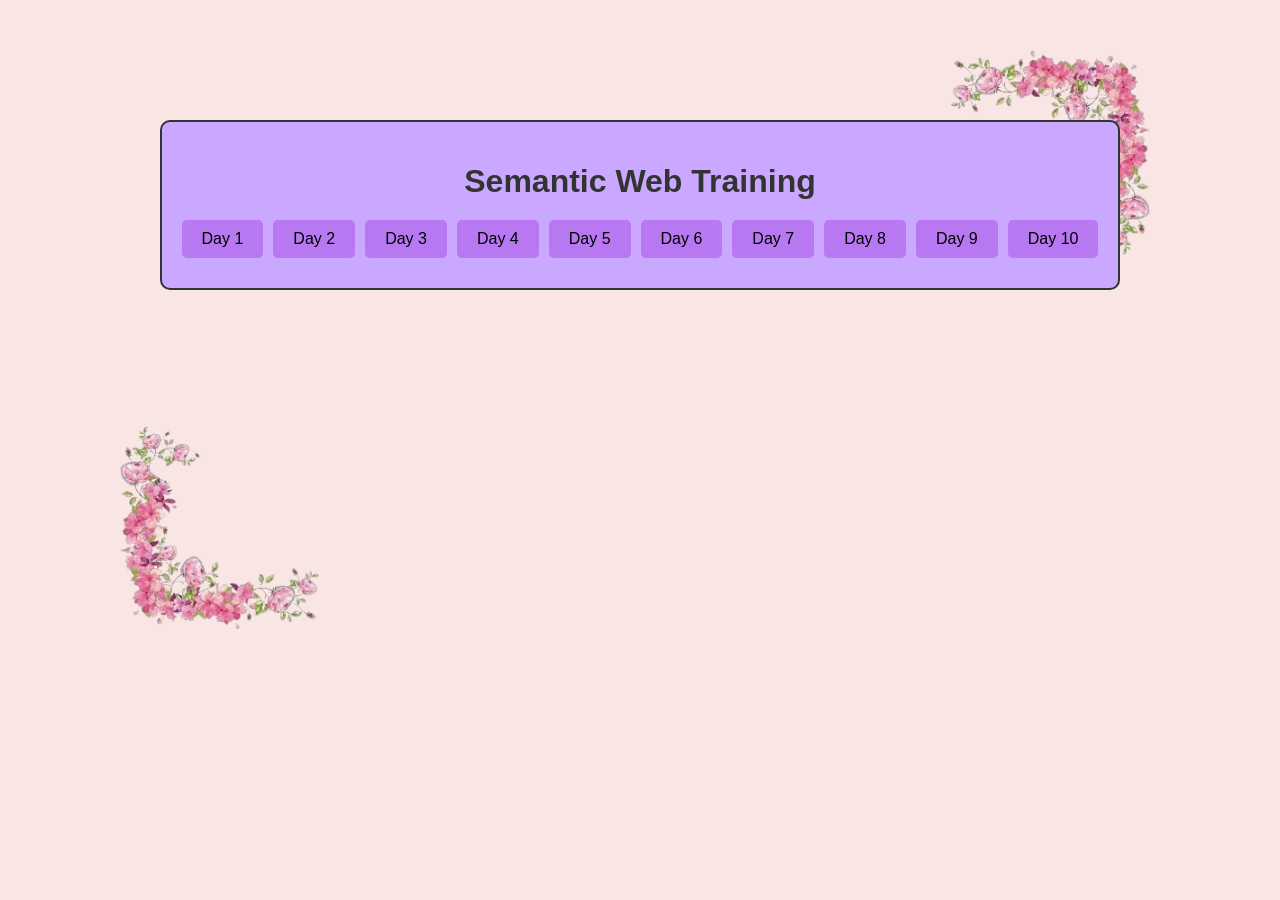
<file: index.html>
<!DOCTYPE html>
<html lang="en">
<head>
    <meta charset="UTF-8">
    <meta name="viewport" content="width=device-width, initial-scale=1.0">
    <title>Daily Diary</title>
    <link rel="stylesheet" href="Index.css">
</head>
<body>
    <img src="corner.png" alt="Top Right Image" class="top-right-image">
    
        <img src="corner1.png" alt="Bottom Left Image" class="bottom-left-image">
        <div class="container">
        <div class="content-box">
            <header>
                <h1>Semantic Web Training</h1>
                
            </header>
            <main>
                <div class="button-container">
                    <a href="DiaryD1.html"><button>Day 1</button></a>
                    <a href="DiaryD2.html"><button>Day 2</button></a>
                    <a href="DiaryD3.html"><button>Day 3</button></a>
                    <a href="day4.html"><button>Day 4</button></a>
                    <a href="day5.html"><button>Day 5</button></a>
                    <a href="day6.html"><button>Day 6</button></a>
                    <a href="day7.html"><button>Day 7</button></a>
                    <a href="day8.html"><button>Day 8</button></a>
                    <a href="day9.html"><button>Day 9</button></a>
                    <a href="day10.html"><button>Day 10</button></a>
                </div>
            </main>
        </div>
    </div>
</body>
</html>
</file>
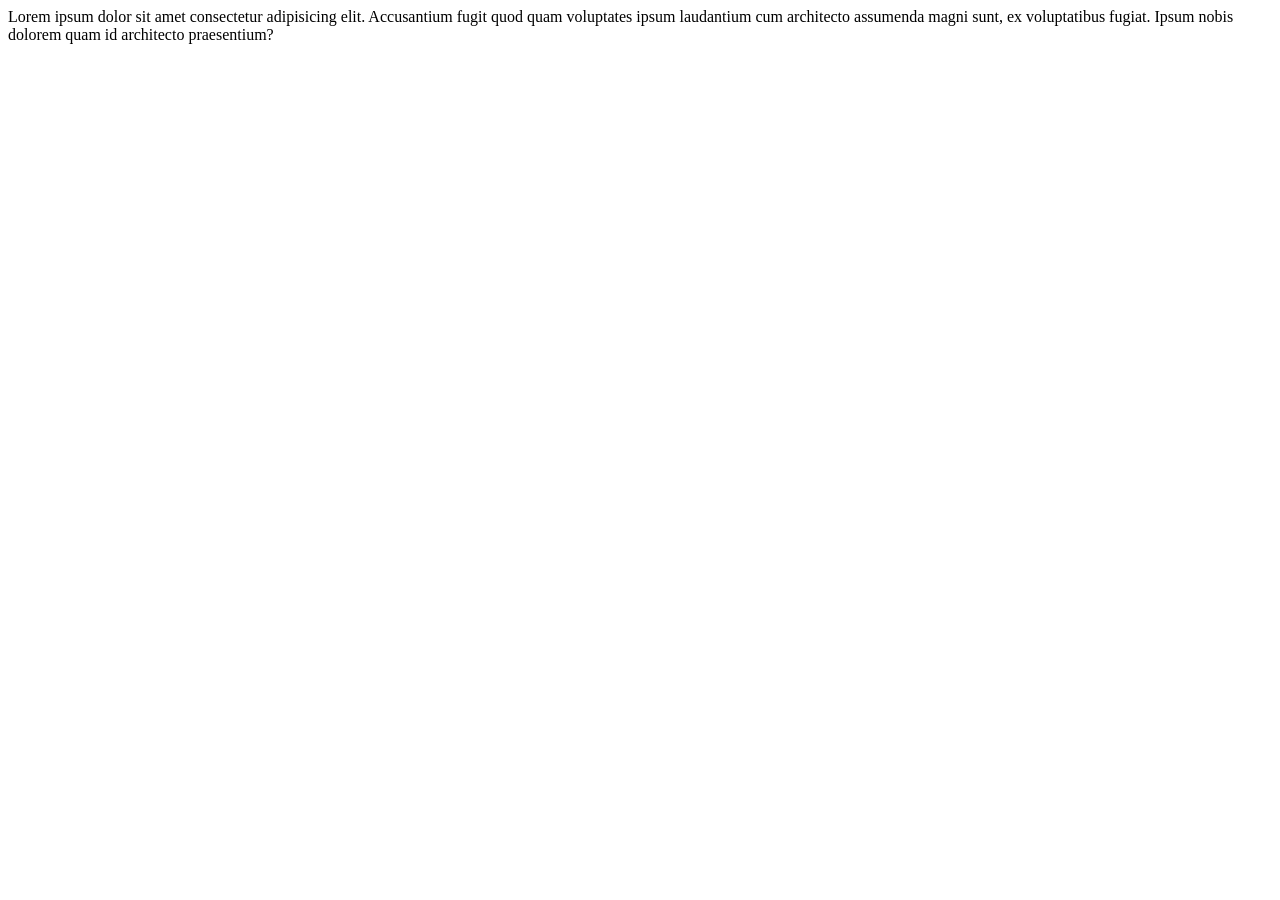
<file: Day1diary.html>
<html>
    <head>
        <title>Day1</title>
    </head>
    <body>
        <p>Lorem ipsum dolor sit amet consectetur adipisicing elit. Accusantium fugit quod quam voluptates ipsum laudantium cum architecto assumenda magni sunt, ex voluptatibus fugiat. Ipsum nobis dolorem quam id architecto praesentium?</p>
    </body>
</html>
</file>
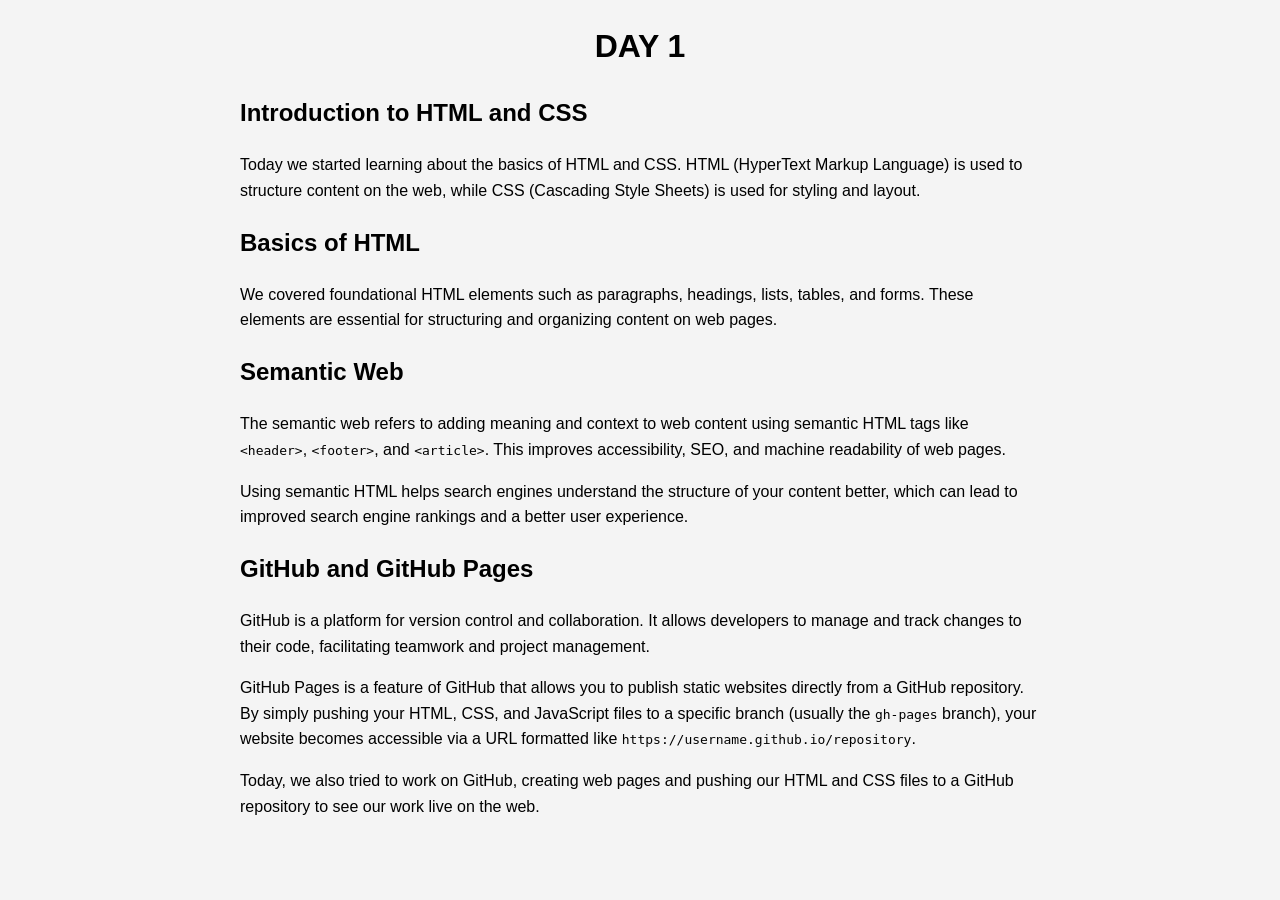
<file: DiaryD1.html>
<!DOCTYPE html>
<html lang="en">
<head>
    <meta charset="UTF-8">
    <meta name="viewport" content="width=device-width, initial-scale=1.0">
    <title>Day 1 Diary Entry</title>
    <style>
        body {
            font-family: Arial, sans-serif;
            line-height: 1.6;
            max-width: 800px;
            margin: 20px auto;
            padding: 0 20px;
            background-color: #f4f4f4;
        }
        h1 {
            text-align: center;
        }
        .entry {
            margin-bottom: 20px;
        }
    </style>
</head>
<body>
    <h1>DAY 1</h1>
    <div class="entry">
        <h2>Introduction to HTML and CSS</h2>
        <p>Today we started learning about the basics of HTML and CSS. HTML (HyperText Markup Language) is used to structure content on the web, while CSS (Cascading Style Sheets) is used for styling and layout.</p>
    </div>
    <div class="entry">
        <h2>Basics of HTML</h2>
        <p>We covered foundational HTML elements such as paragraphs, headings, lists, tables, and forms. These elements are essential for structuring and organizing content on web pages.</p>
    </div>
    <div class="entry">
        <h2>Semantic Web</h2>
        <p>The semantic web refers to adding meaning and context to web content using semantic HTML tags like <code>&lt;header&gt;</code>, <code>&lt;footer&gt;</code>, and <code>&lt;article&gt;</code>. This improves accessibility, SEO, and machine readability of web pages.</p>
        <p>Using semantic HTML helps search engines understand the structure of your content better, which can lead to improved search engine rankings and a better user experience.</p>
    </div>
    <div class="entry">
        <h2>GitHub and GitHub Pages</h2>
        <p>GitHub is a platform for version control and collaboration. It allows developers to manage and track changes to their code, facilitating teamwork and project management.</p>
        <p>GitHub Pages is a feature of GitHub that allows you to publish static websites directly from a GitHub repository. By simply pushing your HTML, CSS, and JavaScript files to a specific branch (usually the <code>gh-pages</code> branch), your website becomes accessible via a URL formatted like <code>https://username.github.io/repository</code>.</p>
        <p>Today, we also tried to work on GitHub, creating web pages and pushing our HTML and CSS files to a GitHub repository to see our work live on the web.</p>
    </div>
</body>
</html>
</file>
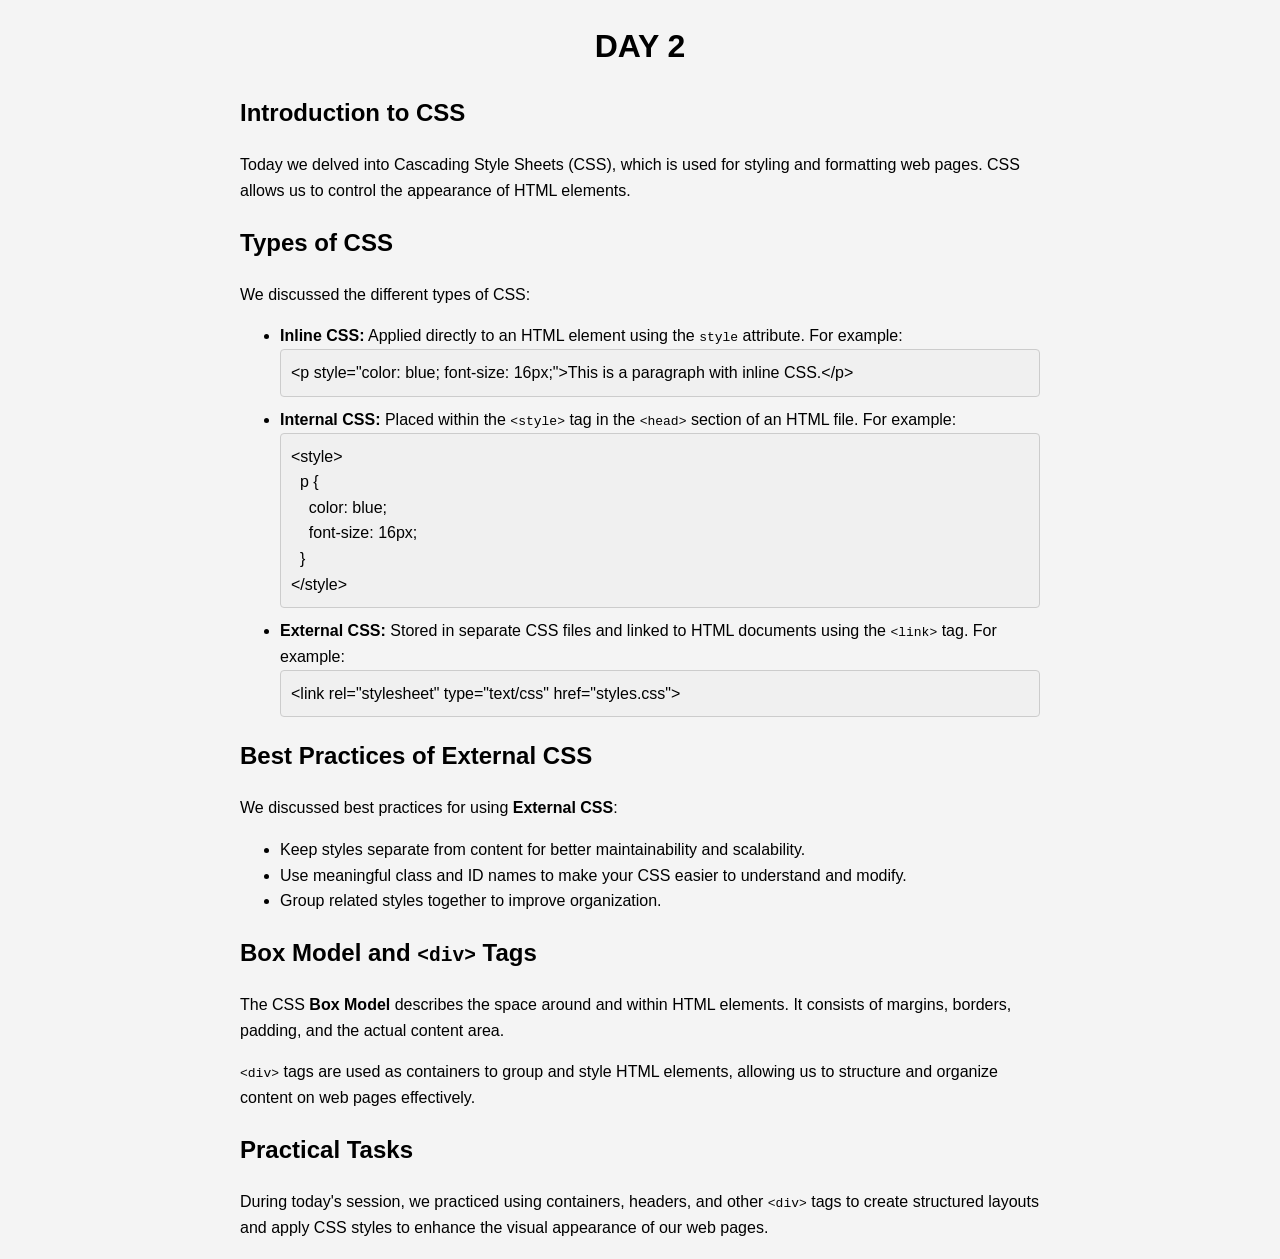
<file: DiaryD2.html>
<!DOCTYPE html>
<html lang="en">
<head>
    <meta charset="UTF-8">
    <meta name="viewport" content="width=device-width, initial-scale=1.0">
    <title>Day 2 Diary Entry</title>
    <style>
        body {
            font-family: Arial, sans-serif;
            line-height: 1.6;
            max-width: 800px;
            margin: 20px auto;
            padding: 0 20px;
            background-color: #f4f4f4;
        }
        h1 {
            text-align: center;
        }
        .entry {
            margin-bottom: 20px;
        }
        .code-example {
            background-color: #f0f0f0;
            padding: 10px;
            margin-bottom: 10px;
            border: 1px solid #ccc;
            border-radius: 4px;
        }
    </style>
</head>
<body>
    <h1>DAY 2</h1>
    <div class="entry">
        <h2>Introduction to CSS</h2>
        <p>Today we delved into Cascading Style Sheets (CSS), which is used for styling and formatting web pages. CSS allows us to control the appearance of HTML elements.</p>
    </div>
    <div class="entry">
        <h2>Types of CSS</h2>
        <p>We discussed the different types of CSS:</p>
        <ul>
            <li><strong>Inline CSS:</strong> Applied directly to an HTML element using the <code>style</code> attribute. For example:</li>
            <div class="code-example">&lt;p style="color: blue; font-size: 16px;"&gt;This is a paragraph with inline CSS.&lt;/p&gt;</div>
            <li><strong>Internal CSS:</strong> Placed within the <code>&lt;style&gt;</code> tag in the <code>&lt;head&gt;</code> section of an HTML file. For example:</li>
            <div class="code-example">
                &lt;style&gt;
                <br>&nbsp;&nbsp;p {
                <br>&nbsp;&nbsp;&nbsp;&nbsp;color: blue;
                <br>&nbsp;&nbsp;&nbsp;&nbsp;font-size: 16px;
                <br>&nbsp;&nbsp;}
                <br>&lt;/style&gt;
            </div>
            <li><strong>External CSS:</strong> Stored in separate CSS files and linked to HTML documents using the <code>&lt;link&gt;</code> tag. For example:</li>
            <div class="code-example">&lt;link rel="stylesheet" type="text/css" href="styles.css"&gt;</div>
        </ul>
    </div>
    <div class="entry">
        <h2>Best Practices of External CSS</h2>
        <p>We discussed best practices for using <strong>External CSS</strong>:</p>
        <ul>
            <li>Keep styles separate from content for better maintainability and scalability.</li>
            <li>Use meaningful class and ID names to make your CSS easier to understand and modify.</li>
            <li>Group related styles together to improve organization.</li>
        </ul>
    </div>
    <div class="entry">
        <h2>Box Model and <code>&lt;div&gt;</code> Tags</h2>
        <p>The CSS <strong>Box Model</strong> describes the space around and within HTML elements. It consists of margins, borders, padding, and the actual content area.</p>
        <p><code>&lt;div&gt;</code> tags are used as containers to group and style HTML elements, allowing us to structure and organize content on web pages effectively.</p>
    </div>
    <div class="entry">
        <h2>Practical Tasks</h2>
        <p>During today's session, we practiced using containers, headers, and other <code>&lt;div&gt;</code> tags to create structured layouts and apply CSS styles to enhance the visual appearance of our web pages.</p>
    </div>
</body>
</html>
</file>
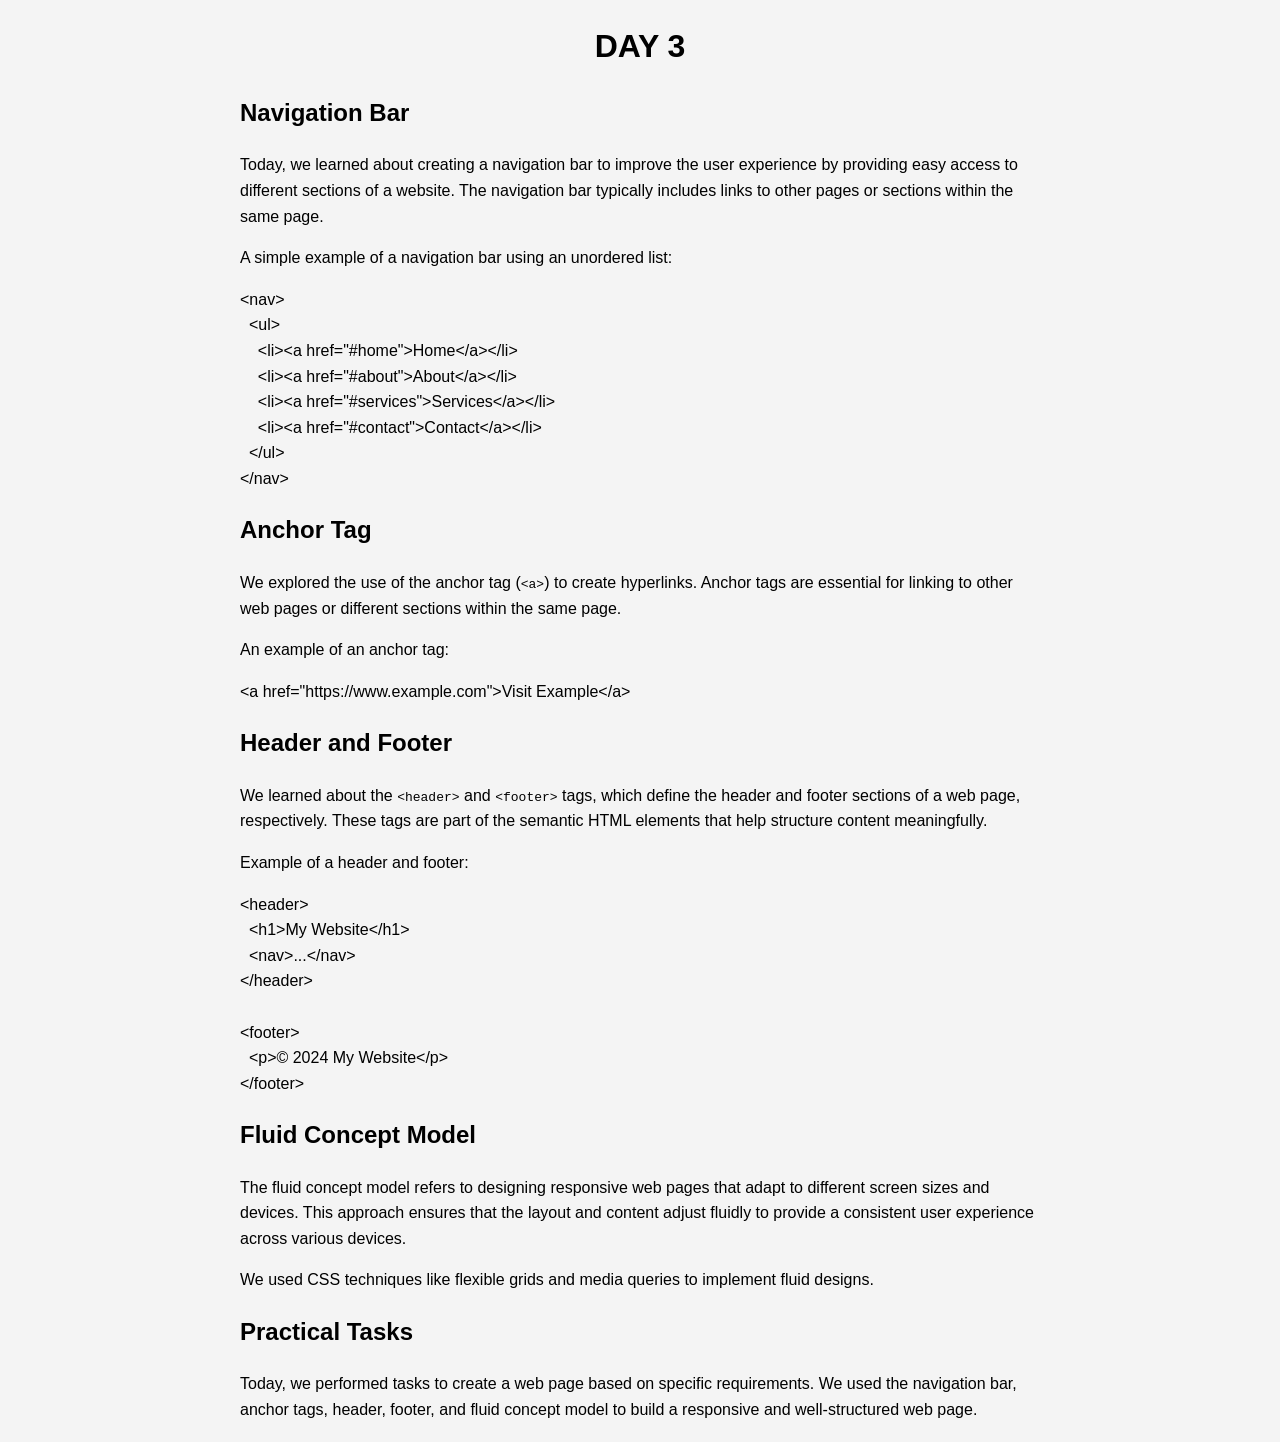
<file: DiaryD3.html>
<!DOCTYPE html>
<html lang="en">
<head>
    <meta charset="UTF-8">
    <meta name="viewport" content="width=device-width, initial-scale=1.0">
    <title>Day 3 Diary Entry</title>
    <style>
        body {
            font-family: Arial, sans-serif;
            line-height: 1.6;
            max-width: 800px;
            margin: 20px auto;
            padding: 0 20px;
            background-color: #f4f4f4;
        }
        h1 {
            text-align: center;
        }
        .entry {
            margin-bottom: 20px;
        }
    </style>
</head>
<body>
    <h1>DAY 3</h1>
    <div class="entry">
        <h2>Navigation Bar</h2>
        <p>Today, we learned about creating a navigation bar to improve the user experience by providing easy access to different sections of a website. The navigation bar typically includes links to other pages or sections within the same page.</p>
        <p>A simple example of a navigation bar using an unordered list:</p>
        <div class="code-example">
            &lt;nav&gt;<br>
            &nbsp;&nbsp;&lt;ul&gt;<br>
            &nbsp;&nbsp;&nbsp;&nbsp;&lt;li&gt;&lt;a href="#home"&gt;Home&lt;/a&gt;&lt;/li&gt;<br>
            &nbsp;&nbsp;&nbsp;&nbsp;&lt;li&gt;&lt;a href="#about"&gt;About&lt;/a&gt;&lt;/li&gt;<br>
            &nbsp;&nbsp;&nbsp;&nbsp;&lt;li&gt;&lt;a href="#services"&gt;Services&lt;/a&gt;&lt;/li&gt;<br>
            &nbsp;&nbsp;&nbsp;&nbsp;&lt;li&gt;&lt;a href="#contact"&gt;Contact&lt;/a&gt;&lt;/li&gt;<br>
            &nbsp;&nbsp;&lt;/ul&gt;<br>
            &lt;/nav&gt;
        </div>
    </div>
    <div class="entry">
        <h2>Anchor Tag</h2>
        <p>We explored the use of the anchor tag (<code>&lt;a&gt;</code>) to create hyperlinks. Anchor tags are essential for linking to other web pages or different sections within the same page.</p>
        <p>An example of an anchor tag:</p>
        <div class="code-example">&lt;a href="https://www.example.com"&gt;Visit Example&lt;/a&gt;</div>
    </div>
    <div class="entry">
        <h2>Header and Footer</h2>
        <p>We learned about the <code>&lt;header&gt;</code> and <code>&lt;footer&gt;</code> tags, which define the header and footer sections of a web page, respectively. These tags are part of the semantic HTML elements that help structure content meaningfully.</p>
        <p>Example of a header and footer:</p>
        <div class="code-example">
            &lt;header&gt;<br>
            &nbsp;&nbsp;&lt;h1&gt;My Website&lt;/h1&gt;<br>
            &nbsp;&nbsp;&lt;nav&gt;...&lt;/nav&gt;<br>
            &lt;/header&gt;<br><br>
            &lt;footer&gt;<br>
            &nbsp;&nbsp;&lt;p&gt;© 2024 My Website&lt;/p&gt;<br>
            &lt;/footer&gt;
        </div>
    </div>
    <div class="entry">
        <h2>Fluid Concept Model</h2>
        <p>The fluid concept model refers to designing responsive web pages that adapt to different screen sizes and devices. This approach ensures that the layout and content adjust fluidly to provide a consistent user experience across various devices.</p>
        <p>We used CSS techniques like flexible grids and media queries to implement fluid designs.</p>
    </div>
    <div class="entry">
        <h2>Practical Tasks</h2>
        <p>Today, we performed tasks to create a web page based on specific requirements. We used the navigation bar, anchor tags, header, footer, and fluid concept model to build a responsive and well-structured web page.</p>
    </div>
</body>
</html>
</file>
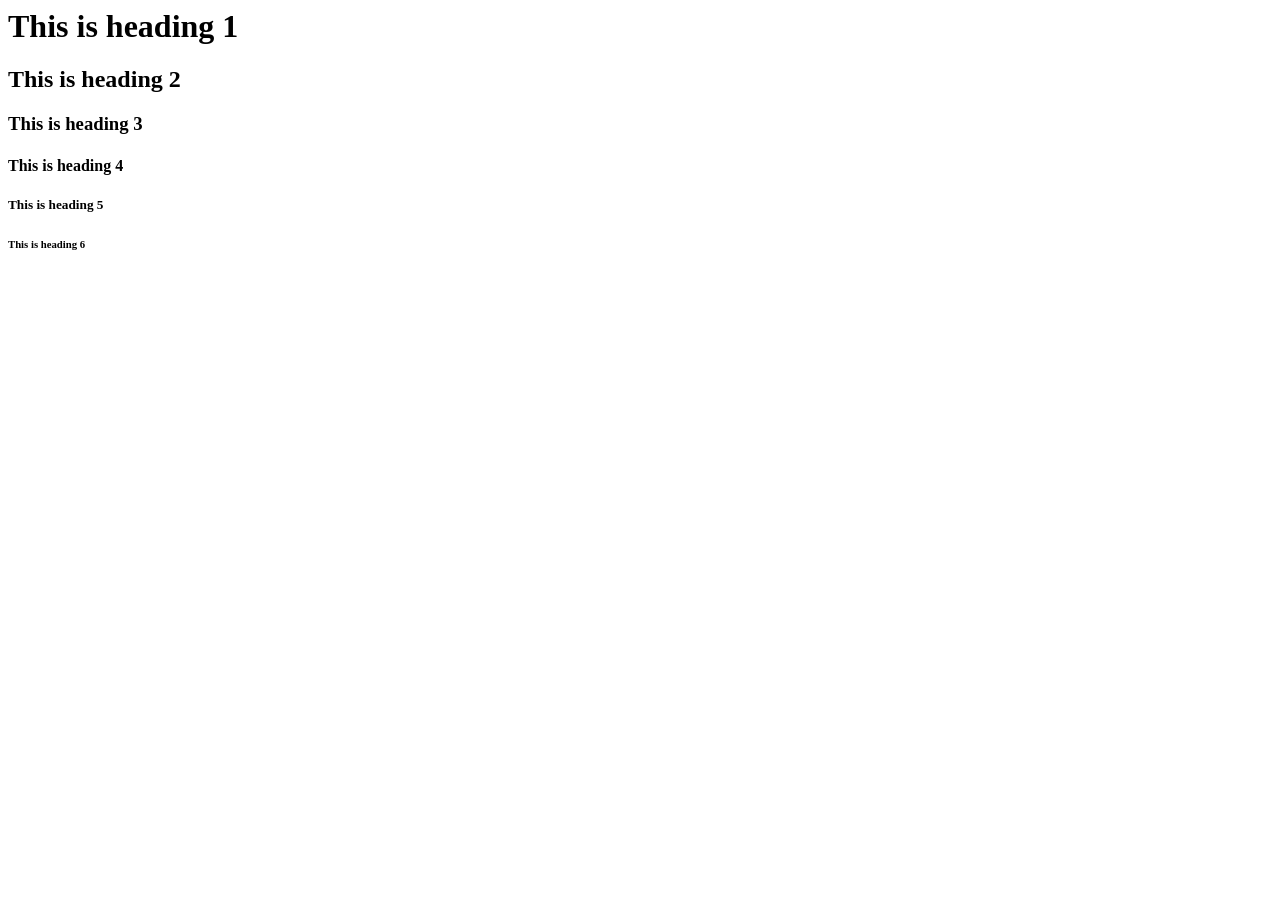
<file: index1.html>
<html>
    <head>
        <title>First Webpage</title>
    </head>
    <body>
        <h1>This is heading 1</h1>
        <h2>This is heading 2</h2>
        <h3>This is heading 3</h3>
        <h4>This is heading 4</h4>
        <h5>This is heading 5</h5>
        <h6>This is heading 6</h6>
    </body>
</html>
</file>
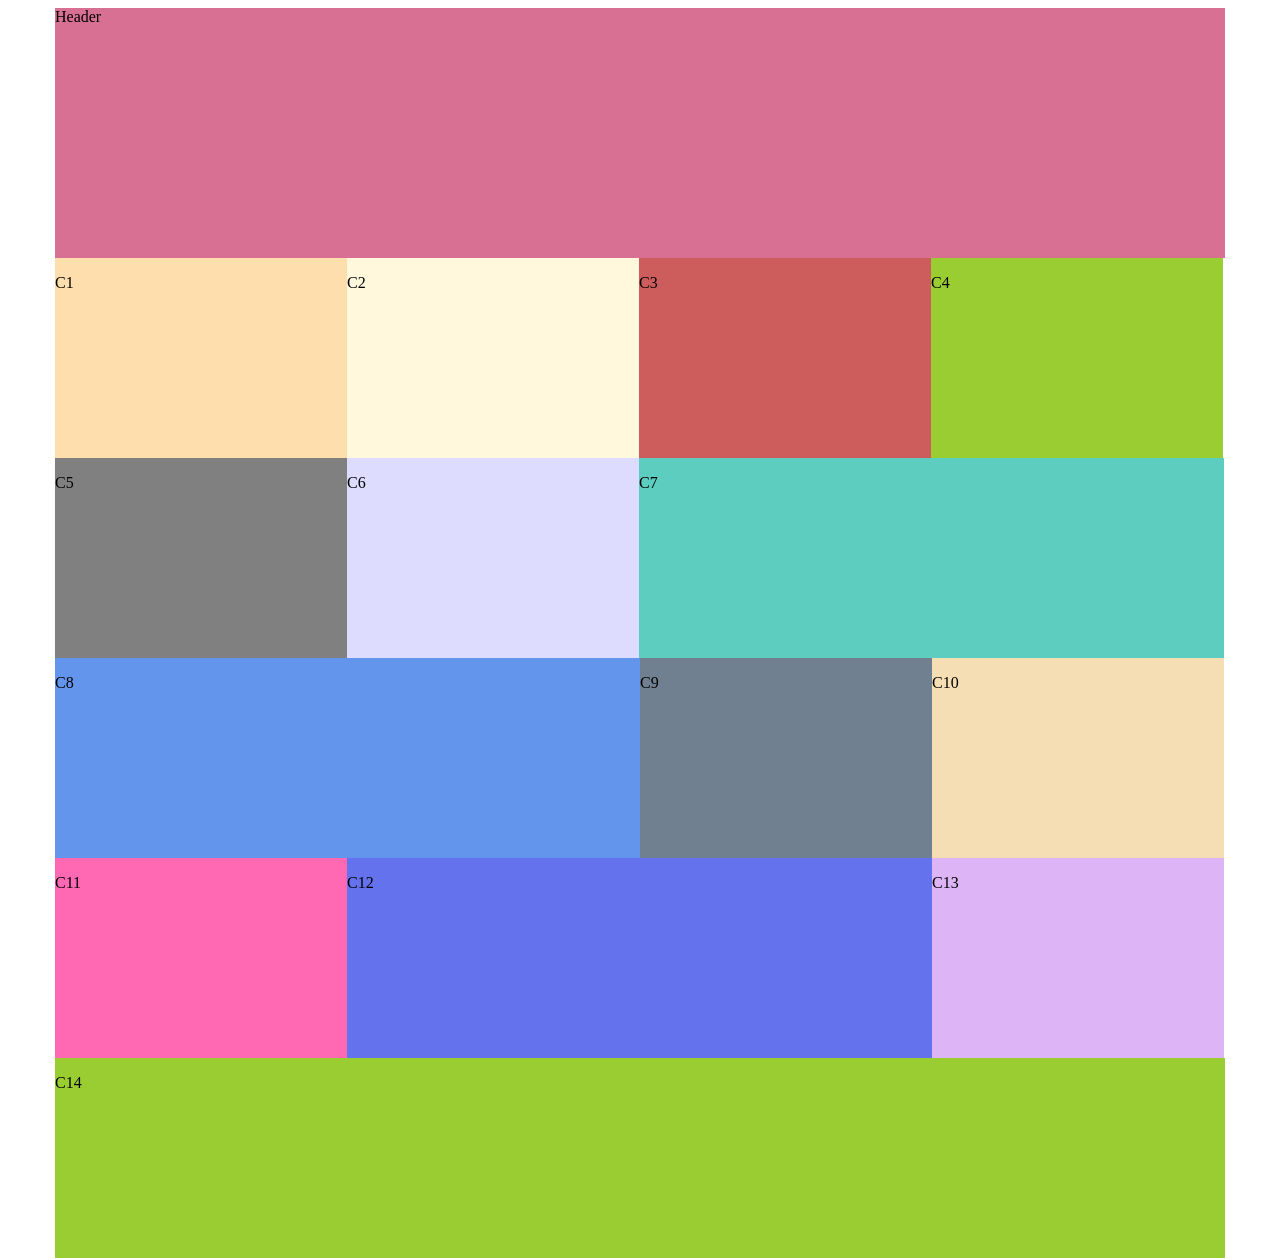
<file: task3.html>
<html>
    <head>
        <title>This is my first webpage</title>
        
    </head>
    <link rel="stylesheet" href="task3.css">
    <body>
        <!-- container starts-->
        <div class="container">
            <div class="header"><p>Header</p></div>
            <div class="contentrow">

                <div class="C1"><p>C1</p></div>
                <div class="C2"><p>C2</p></div>
                <div class="C3"><p>C3</p></div>
                <div class="C4"><p>C4</p></div>
                <div class="C5"><p>C5</p></div>
                <div class="C6"><p>C6</p></div>
                <div class="C7"><p>C7</p></div>
                <div class="C8"><p>C8</p></div>
                <div class="C9"><p>C9</p></div>
                <div class="C10"><p>C10</p></div>
                <div class="C11"><p>C11</p></div>
                <div class="C12"><p>C12</p></div>
                <div class="C13"><p>C13</p></div>
                <div class="C14"><p>C14</p></div>
                
            </div>
        </div>
        
    </body>
</html>
</file>
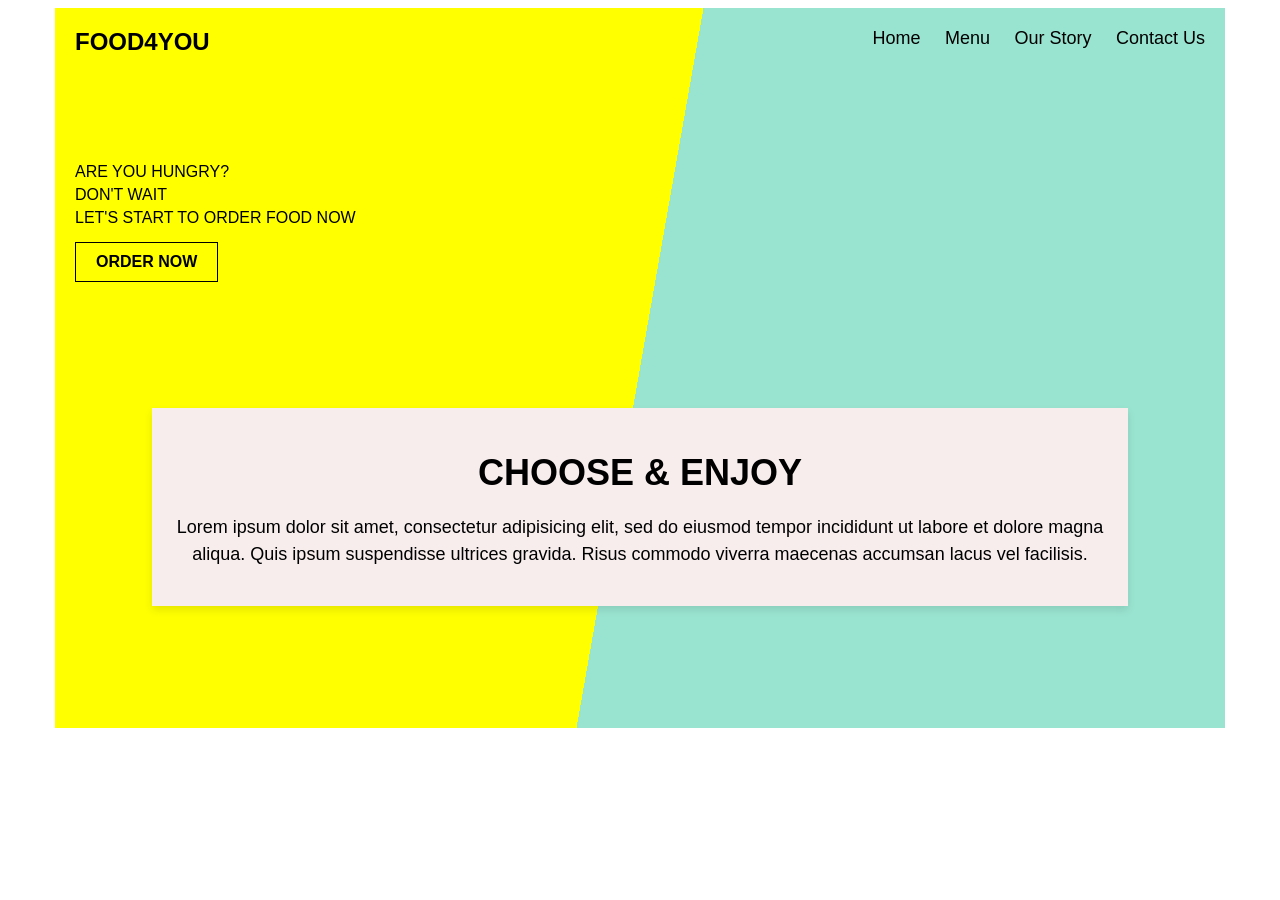
<file: task4.html>
<!DOCTYPE html>
<html>
<head>
    <title>This is my first webpage</title>
    <link rel="stylesheet" href="task4.css">
    <style>
        @font-face {
            font-family: 'Bahnschrift';
            src: local('Bahnschrift');
        }
        @font-face {
            font-family: 'Algerian';
            src: local('Algerian');
        }
        @font-face {
            font-family: 'Ink Free';
            src: local('Ink Free');
        }
    </style>
</head>
<body>
    <!-- container starts-->
    <div class="container">
        <div class="header">
            <div class="left">FOOD4YOU</div>
            <div class="right">
                <a href="#">Home</a>
                <a href="#">Menu</a>
                <a href="#">Our Story</a>
                <a href="#">Contact Us</a>
            </div>
            <div class="left-content">
                <p>ARE YOU HUNGRY?</p>
                <p class="dont-wait">DON'T WAIT</p>
                <p class="lets-start">LET'S START TO ORDER FOOD NOW</p>
                <div class="order-now">ORDER NOW</div>
            </div>
            <div class="center-content">
                <h1>CHOOSE & ENJOY</h1>
                <p>Lorem ipsum dolor sit amet, consectetur adipisicing elit, sed do eiusmod tempor incididunt ut labore et dolore magna aliqua. Quis ipsum suspendisse ultrices gravida. Risus commodo viverra maecenas accumsan lacus vel facilisis.</p>
            </div>
        </div>
        <div class="contentrow">
            <div class="content2"></div>
            <div class="content3"></div>
            <div class="content4"></div>
            <div class="content5"></div>
        </div>
    </div>
</body>
</html>
</file>
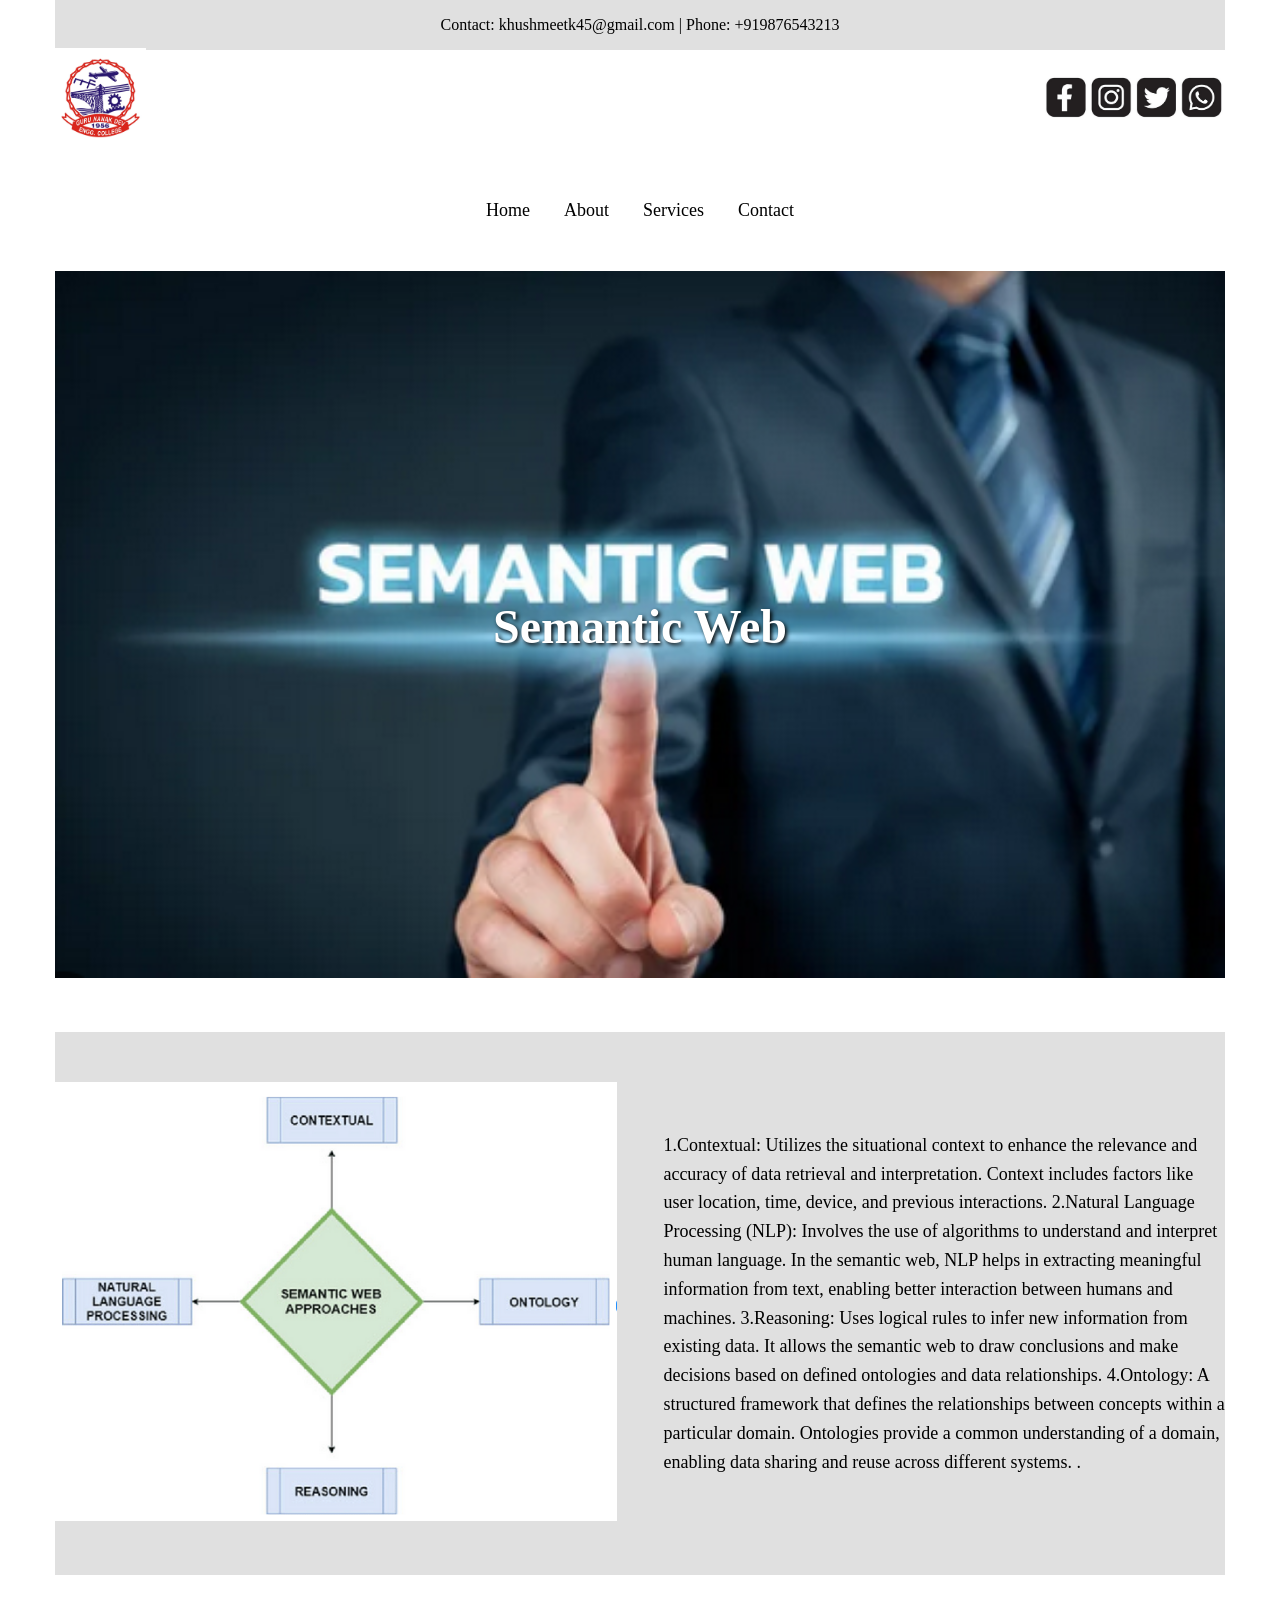
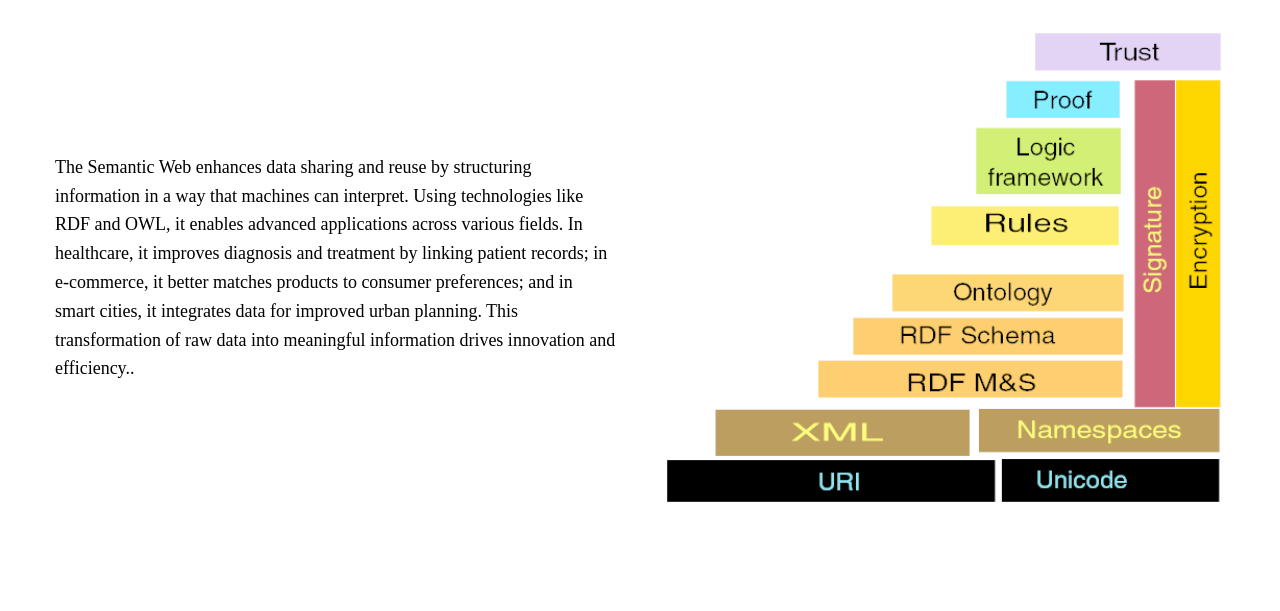
<file: task5.html>
<!DOCTYPE html>
<html lang="en">
<head>
    <meta charset="UTF-8">
    <meta name="viewport" content="width=device-width, initial-scale=1.0">
    <title>Layout Example</title>
    <link rel="stylesheet" href="task5.css">
</head>
<body>
    <div class="container">
        <div class="topbar">
            <div class="contact-info">
                Contact: khushmeetk45@gmail.com | Phone: +919876543213
            </div>
        </div>

        <div class="header">
            <div class="logo">
                <img src="clg logo.jpeg" alt="Logo">
            </div>
            <div class="social-media">
                <img src="social media icons.png" alt="Social Media Icon">
            </div>
        </div>

        <div class="navbar">
            <ul>
                <li><a href="#">Home</a></li>
                <li><a href="#">About</a></li>
                <li><a href="#">Services</a></li>
                <li><a href="#">Contact</a></li>
            </ul>
        </div>

        <div class="full-width-photo">
            <img src="semantics web.png" alt="Full Width Photo">
            <div class="photo-text">Semantic Web</div>
        </div>

        <div class="content">
            <div class="section grey-background">
                <div class="left">
                    <img src="approaches.png" alt="Left Image">
                </div>
                <div class="right">
                    <p>1.Contextual: Utilizes the situational context to enhance the relevance and accuracy of data retrieval and interpretation. Context includes factors like user location, time, device, and previous interactions.

                        2.Natural Language Processing (NLP): Involves the use of algorithms to understand and interpret human language. In the semantic web, NLP helps in extracting meaningful information from text, enabling better interaction between humans and machines.
                        
                        3.Reasoning: Uses logical rules to infer new information from existing data. It allows the semantic web to draw conclusions and make decisions based on defined ontologies and data relationships.
                        
                        4.Ontology: A structured framework that defines the relationships between concepts within a particular domain. Ontologies provide a common understanding of a domain, enabling data sharing and reuse across different systems.
                        
                        
                        
                        
                        
                        .</p>
                </div>
            </div>

            <div class="section">
                
                <div class="left">
                    <p>The Semantic Web enhances data sharing and reuse by structuring information in a way that machines can interpret. Using technologies like RDF and OWL, it enables advanced applications across various fields. In healthcare, it improves diagnosis and treatment by linking patient records; in e-commerce, it better matches products to consumer preferences; and in smart cities, it integrates data for improved urban planning. This transformation of raw data into meaningful information drives innovation and efficiency..</p>
                </div>
                <div class="right">
                    <img src="applications.png" alt="Right Image">
                </div>
            </div>
        </div>
    </div>
</body>
</html>
</file>
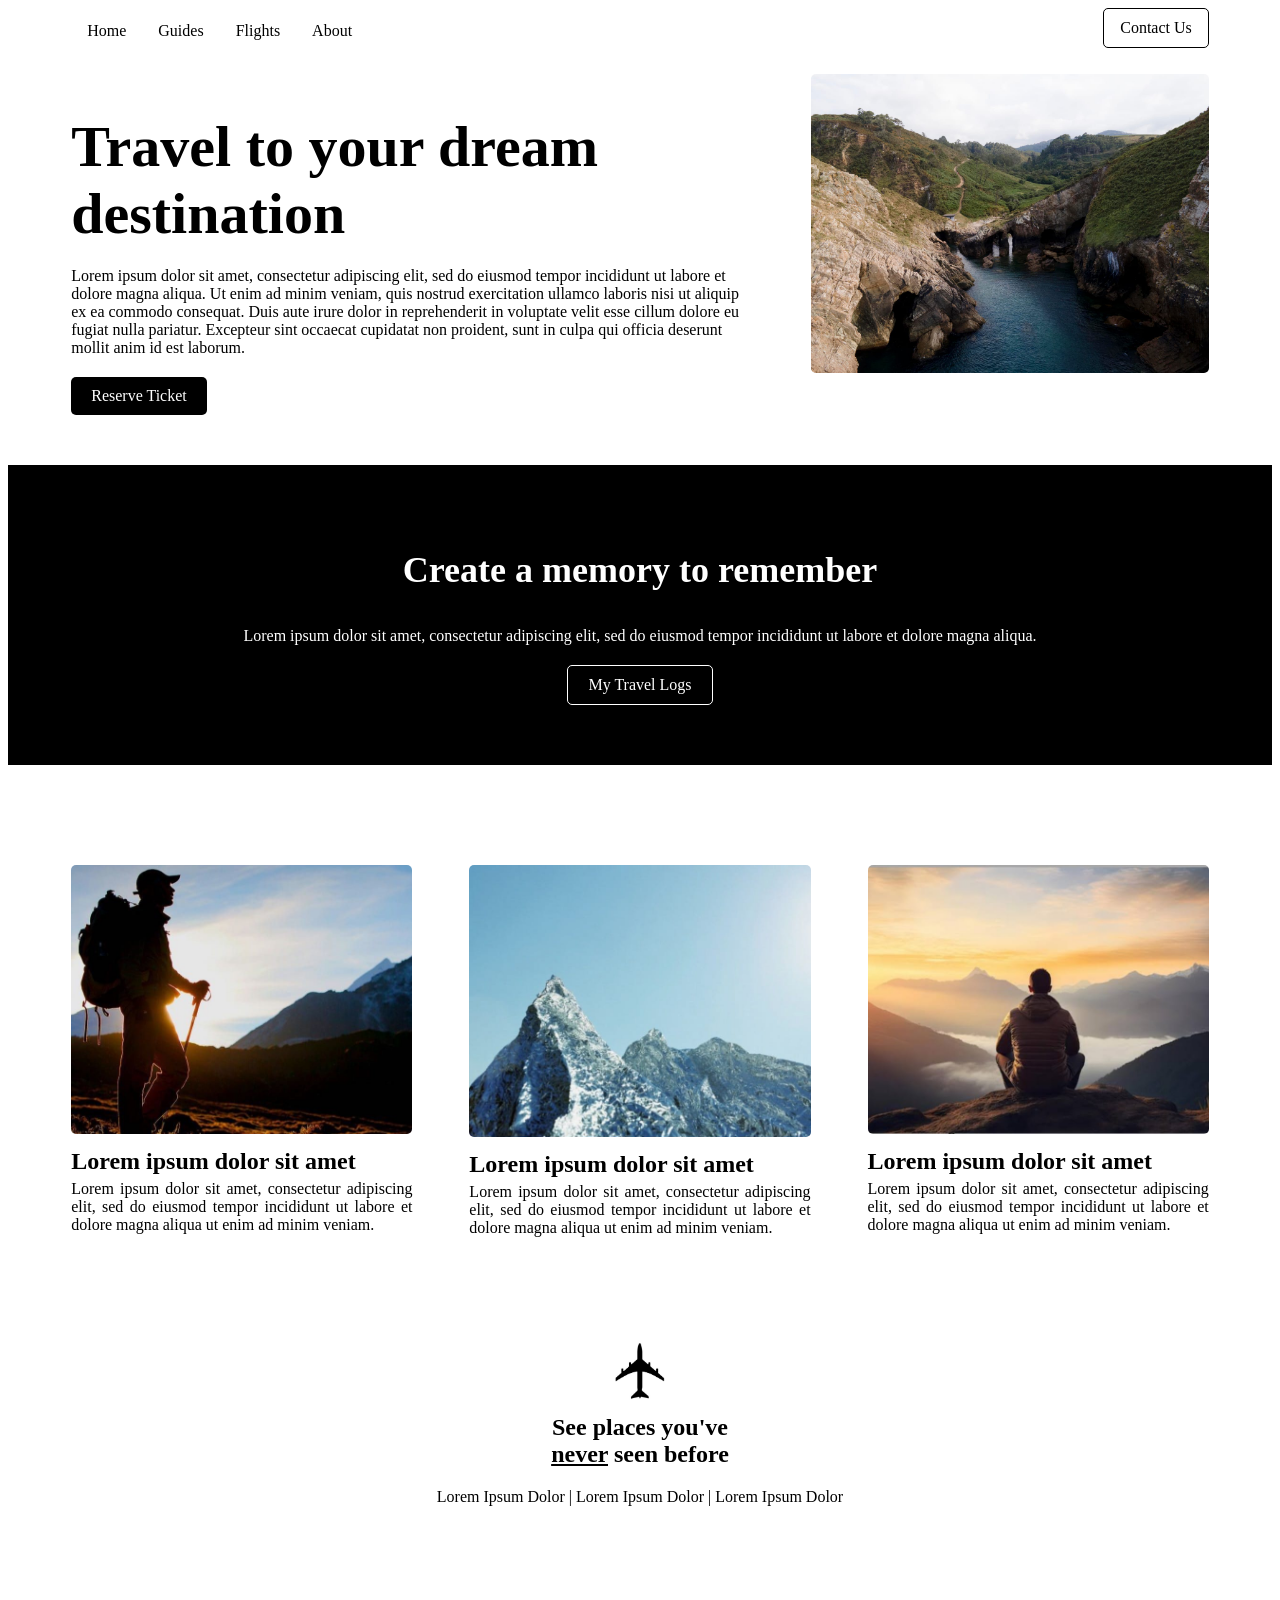
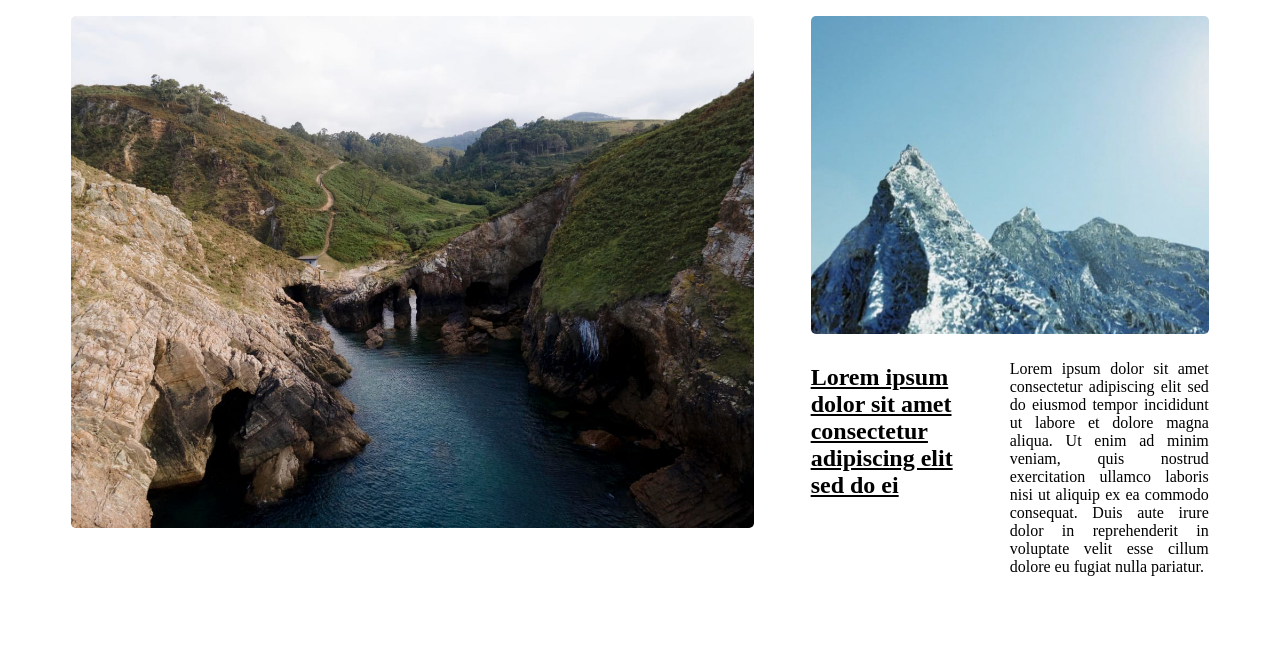
<file: task6.html>
<!DOCTYPE html>
<html>
<head>
    <title>This is my first webpage</title>
    <link rel="stylesheet" href="task6.css">
    <style>
        /* Include the updated CSS here */
    </style>
</head>
<body>
    <!-- container starts -->
    <div class="container">
        <div class="navbar">
            <ul>
                <li><a href="#">Home</a></li>
                <li><a href="#">Guides</a></li>
                <li><a href="#">Flights</a></li>
                <li><a href="#">About</a></li>
                <li class="contact-us" style="float: right;"><a href="#">Contact Us</a></li>
            </ul>
        </div>
        <div class="contentrow">
            <div class="content">
                <div class="text">
                    <h1>Travel to your dream destination</h1>
                    <p>Lorem ipsum dolor sit amet, consectetur adipiscing elit, sed do eiusmod tempor incididunt ut labore et dolore magna aliqua. Ut enim ad minim veniam, quis nostrud exercitation ullamco laboris nisi ut aliquip ex ea commodo consequat. Duis aute irure dolor in reprehenderit in voluptate velit esse cillum dolore eu fugiat nulla pariatur. Excepteur sint occaecat cupidatat non proident, sunt in culpa qui officia deserunt mollit anim id est laborum.</p>
                    <a href="#" class="reserve-button">Reserve Ticket</a>
                </div>
                <div class="image">
                    <img src="mountain.jpeg" alt="Mountain">
                </div>
            </div>
        </div>
    </div>
    <div class="memory-section">
        <h1>Create a memory to remember</h1>
        <p>Lorem ipsum dolor sit amet, consectetur adipiscing elit, sed do eiusmod tempor incididunt ut labore et dolore magna aliqua.</p>
        <a href="#" class="travel-logs-button">My Travel Logs</a>
    </div>

    <!-- New Section -->
    <div class="new-section">
        <div class="image-row">
            <div class="image-item">
                <img src="trekking.jpg" alt="Image 1">
                <h2>Lorem ipsum dolor sit amet</h2>
                <p>Lorem ipsum dolor sit amet, consectetur adipiscing elit, sed do eiusmod tempor incididunt ut labore et dolore magna aliqua ut enim ad minim veniam.</p>
            </div>
            <div class="image-item">
                <img src="mountaint6.jpeg" alt="Image 2">
                <h2>Lorem ipsum dolor sit amet</h2>
                <p>Lorem ipsum dolor sit amet, consectetur adipiscing elit, sed do eiusmod tempor incididunt ut labore et dolore magna aliqua ut enim ad minim veniam.</p>
            </div>
            <div class="image-item">
                <img src="manonmountain.jpeg" alt="Image 3">
                <h2>Lorem ipsum dolor sit amet</h2>
                <p>Lorem ipsum dolor sit amet, consectetur adipiscing elit, sed do eiusmod tempor incididunt ut labore et dolore magna aliqua ut enim ad minim veniam.</p>
            </div>
        </div>
    </div>

    <!-- Center Section -->
    <div class="center-section">
        <img src="aeroplane.png" alt="Small Image">
        <h2>See places you've<br><span>never</span> seen before</h2>
        <p>Lorem Ipsum Dolor | Lorem Ipsum Dolor | Lorem Ipsum Dolor</p>
    </div>

    <!-- Below Center Section -->
    <div class="below-center-section">
        <div class="left">
            <img src="mountain.jpeg" alt="Large Image" class="large">
        </div>
        <div class="small-image-section">
            <img src="mountaint6.jpeg" alt="Small Image" class="small">
            <div class="text-content">
                <h2>Lorem ipsum dolor sit amet consectetur adipiscing elit sed do ei</h2>
                <p>Lorem ipsum dolor sit amet consectetur adipiscing elit sed do eiusmod tempor incididunt ut labore et dolore magna aliqua. Ut enim ad minim veniam, quis nostrud exercitation ullamco laboris nisi ut aliquip ex ea commodo consequat. Duis aute irure dolor in reprehenderit in voluptate velit esse cillum dolore eu fugiat nulla pariatur.</p>
            </div>
        </div>
    </div>
</body>
</html>
</file>
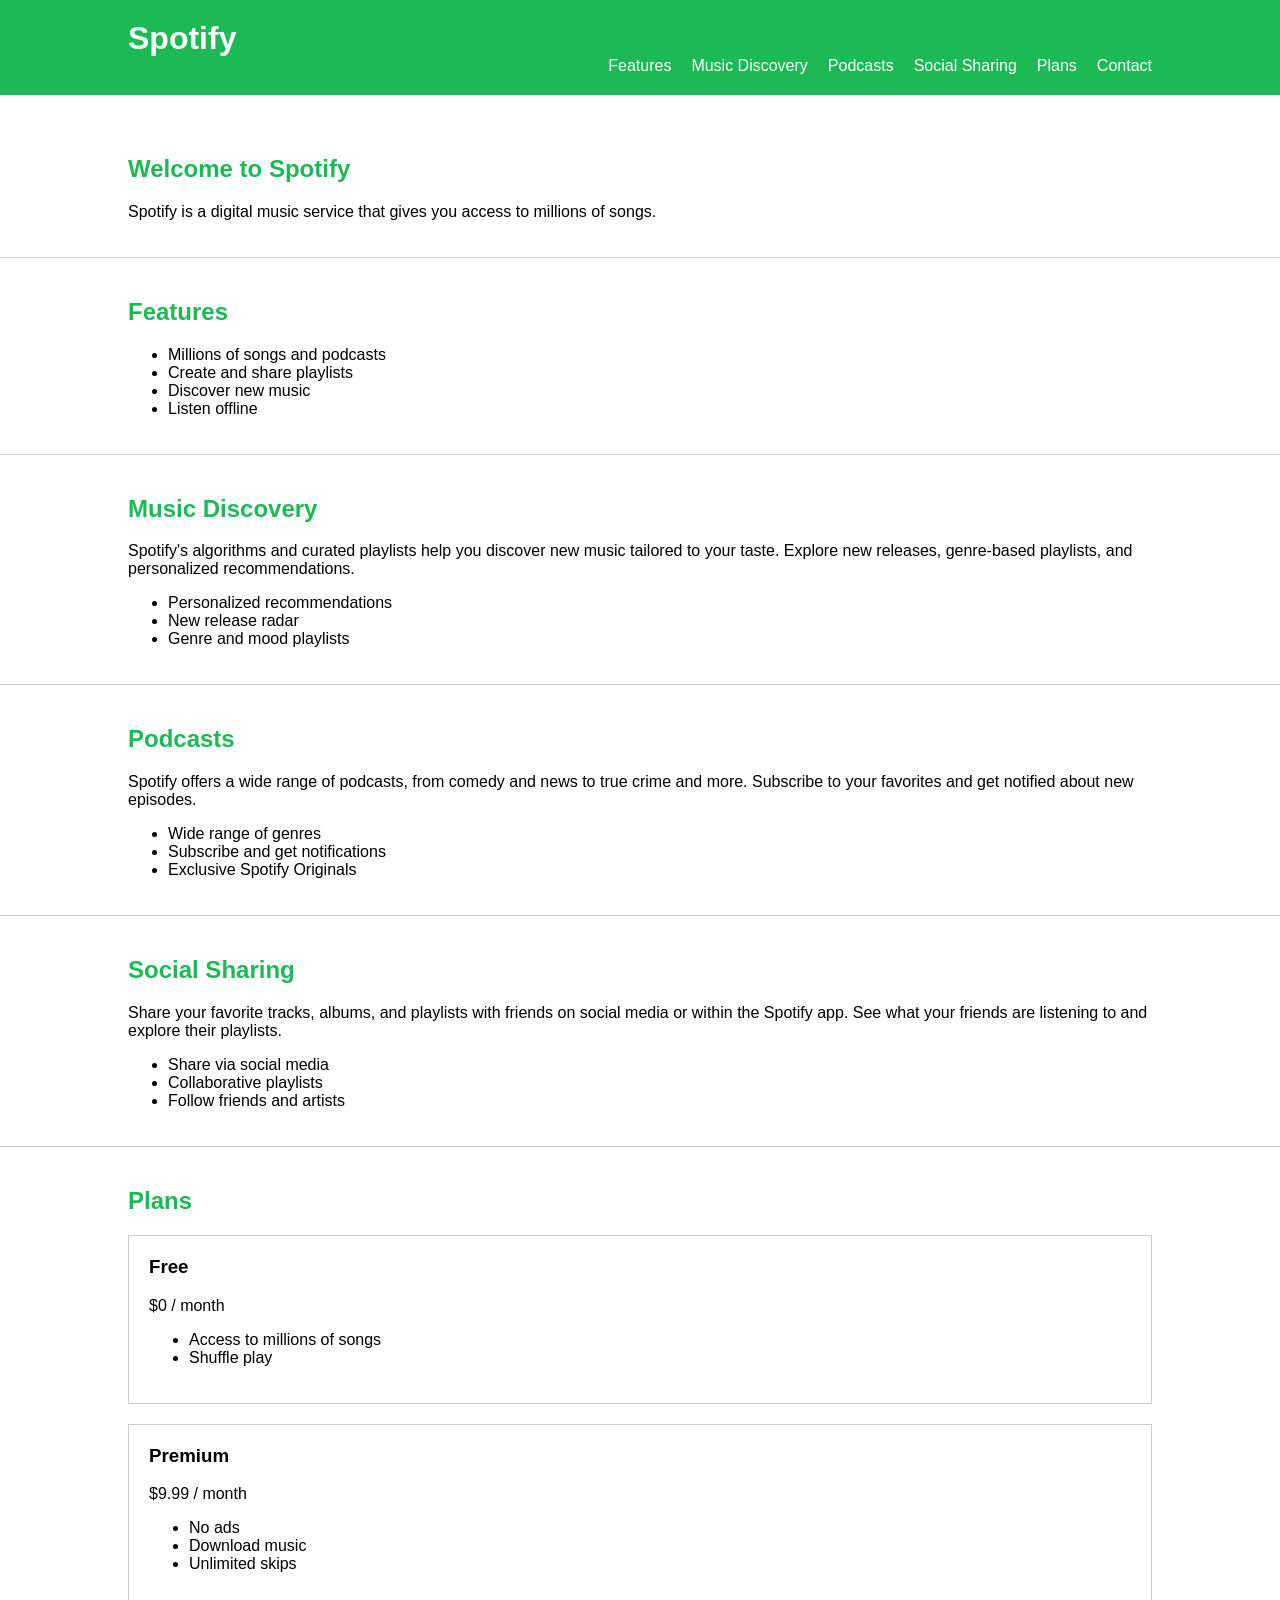
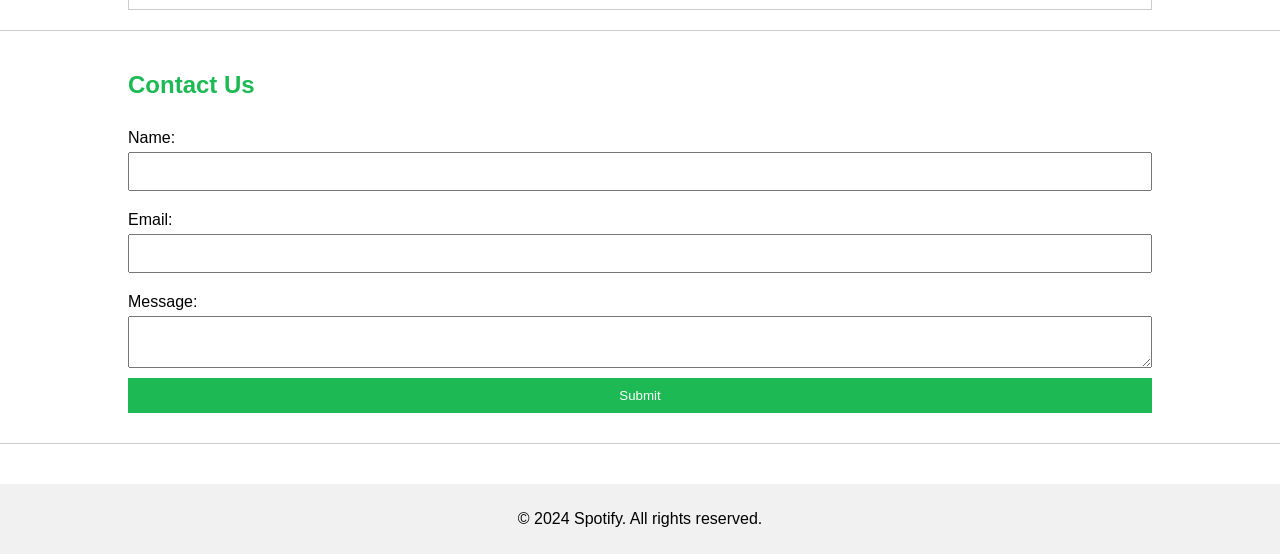
<file: task7.html>
<!DOCTYPE html>
<html lang="en">
<head>
    <meta charset="UTF-8">
    <meta name="viewport" content="width=device-width, initial-scale=1.0">
    <title>Spotify App</title>
    <link rel="stylesheet" href="task7.css">
</head>
<body>
    <header>
        <div class="container">
            <h1>Spotify</h1>
            <nav>
                <ul>
                    <li><a href="#features">Features</a></li>
                    <li><a href="#discovery">Music Discovery</a></li>
                    <li><a href="#podcasts">Podcasts</a></li>
                    <li><a href="#sharing">Social Sharing</a></li>
                    <li><a href="#plans">Plans</a></li>
                    <li><a href="#contact">Contact</a></li>
                </ul>
            </nav>
        </div>
    </header>

    <main>
        <section id="intro">
            <div class="container">
                <h2>Welcome to Spotify</h2>
                <p>Spotify is a digital music service that gives you access to millions of songs.</p>
            </div>
        </section>

        <section id="features">
            <div class="container">
                <h2>Features</h2>
                <ul>
                    <li>Millions of songs and podcasts</li>
                    <li>Create and share playlists</li>
                    <li>Discover new music</li>
                    <li>Listen offline</li>
                </ul>
            </div>
        </section>

        <section id="discovery">
            <div class="container">
                <h2>Music Discovery</h2>
                <p>Spotify's algorithms and curated playlists help you discover new music tailored to your taste. Explore new releases, genre-based playlists, and personalized recommendations.</p>
                <ul>
                    <li>Personalized recommendations</li>
                    <li>New release radar</li>
                    <li>Genre and mood playlists</li>
                </ul>
            </div>
        </section>

        <section id="podcasts">
            <div class="container">
                <h2>Podcasts</h2>
                <p>Spotify offers a wide range of podcasts, from comedy and news to true crime and more. Subscribe to your favorites and get notified about new episodes.</p>
                <ul>
                    <li>Wide range of genres</li>
                    <li>Subscribe and get notifications</li>
                    <li>Exclusive Spotify Originals</li>
                </ul>
            </div>
        </section>

        <section id="sharing">
            <div class="container">
                <h2>Social Sharing</h2>
                <p>Share your favorite tracks, albums, and playlists with friends on social media or within the Spotify app. See what your friends are listening to and explore their playlists.</p>
                <ul>
                    <li>Share via social media</li>
                    <li>Collaborative playlists</li>
                    <li>Follow friends and artists</li>
                </ul>
            </div>
        </section>

        <section id="plans">
            <div class="container">
                <h2>Plans</h2>
                <div class="plan">
                    <h3>Free</h3>
                    <p>$0 / month</p>
                    <ul>
                        <li>Access to millions of songs</li>
                        <li>Shuffle play</li>
                    </ul>
                </div>
                <div class="plan">
                    <h3>Premium</h3>
                    <p>$9.99 / month</p>
                    <ul>
                        <li>No ads</li>
                        <li>Download music</li>
                        <li>Unlimited skips</li>
                    </ul>
                </div>
            </div>
        </section>

        <section id="contact">
            <div class="container">
                <h2>Contact Us</h2>
                <form>
                    <label for="name">Name:</label>
                    <input type="text" id="name" name="name" required>
                    <label for="email">Email:</label>
                    <input type="email" id="email" name="email" required>
                    <label for="message">Message:</label>
                    <textarea id="message" name="message" required></textarea>
                    <button type="submit">Submit</button>
                </form>
            </div>
        </section>
    </main>

    <footer>
        <div class="container">
            <p>&copy; 2024 Spotify. All rights reserved.</p>
        </div>
    </footer>
</body>
</html>
</file>
<file: Index.css>
body {
    font-family: Arial, sans-serif;
    background-color: #fae5e5;
    margin: 0;
    padding: 0;
    display: flex;
    justify-content: center;
    align-items: flex-start;
    height: 100vh;
    position: relative;
}

.container {
    text-align: center;
    padding: 20px;
    border-radius: 10px;
    margin-top: 100px;
    position: relative;
}

.content-box {
    background-color: #CAA8FF;
    padding: 20px;
    border: 2px solid #333333;
    border-radius: 10px;
}

header h1 {
    font-size: 2em;
    color: #333333;
    margin-bottom: 20px;
}

.button-container {
    display: flex;
    flex-wrap: wrap;
    justify-content: center;
    gap: 10px;
}

.button-container a {
    text-decoration: none;
}

.button-container button {
    background-color: #b778f1;
    color: black;
    border: none;
    padding: 10px 20px;
    font-size: 16px;
    cursor: pointer;
    border-radius: 5px;
    transition: background-color 0.3s ease;
    margin-bottom: 10px; /* Add spacing between buttons */
}

/* Hover effect */
.button-container a:hover button,
.button-container button:hover {
    background-color: #45a049; /* New background color on hover */
    color: white; /* Text color change on hover */
}

.button-container button:focus {
    outline: none;
    box-shadow: 0 0 5px rgba(0, 0, 0, 0.2);
}

.top-right-image {
    position: absolute;
    top: 50px;
    right: 130px;
    width: 200px;
    height: auto;
    border-radius: 10px;
}

.bottom-left-image {
    position: absolute;
    bottom: 270px;
    left: 120px;
    width: 200px;
    height: auto;
    border-radius: 10px;
}
</file>
<file: task3.css>
.container{
    width:1170px;
    height:auto;
    margin:0 auto;
}

.container .header{
    width:1170px;
    height:250px;
    background-color:#d87093;
}

.container .contentrow{
    width:1170px;
    height:auto;
}

.container .contentrow .C1 {
    width:292px;
    height:200px;
    background-color:#ffdead;
    float:left;
}

.container .contentrow .C2{
    width:292px;
    height:200px;
    background-color:#fff8dc;
    float:left;
}

.container .contentrow .C3{
    width:292px;
    height:200px;
    background-color:#cd5c5c;
    float:left;
}

.container .contentrow .C4{
    width:292px;
    height:200px;
    background-color:#9acd32;
    float:left;
}

.container .contentrow .C5 {
    width:292px;
    height:200px;
    background-color:#808080;
    float:left;
}

.container .contentrow .C6{
    width:292px;
    height:200px;
    background-color:#dddcff;
    float:left;
}

.container .contentrow .C7{
    width:585px;
    height:200px;
    background-color:#5ccdbe;
    float:left;
}

.container .contentrow .C8{
    width:585px;
    height:200px;
    background-color:#6495ed;
    float:left;
}

.container .contentrow .C9{
    width:292px;
    height:200px;
    background-color:#708090;
    float:left;
}

.container .contentrow .C10{
    width:292px;
    height:200px;
    background-color:#f5deb4;
    float:left;
}

.container .contentrow .C11{
    width:292px;
    height:200px;
    background-color:#ff69b4;
    float:left;
}

.container .contentrow .C12{
    width:585px;
    height:200px;
    background-color:#6472ed;
    float:left;
}

.container .contentrow .C13{
    width:292px;
    height:200px;
    background-color:#ddb4f5;
    float:left;
}

.container .contentrow .C14{
    width:1170px;
    height:200px;
    background-color:#9acd32;
    float:left;
}
</file>
<file: task4.css>
.container {
    width: 1170px;
    height: auto;
    margin: 0 auto;
}

.container .header {
    width: 1170px;
    height: 700px; 
    background: linear-gradient(100deg, yellow 50%, #99e4d0 50%);
    font-family: Arial, sans-serif;
    position: relative;
    padding-bottom: 20px; /* Adding some padding at the bottom */
}

.header .left {
    position: absolute;
    left: 20px;
    top: 20px;
    font-size: 24px;
    font-weight: bold;
}

.header .right {
    position: absolute;
    right: 20px;
    top: 20px;
}

.header .right a {
    margin-left: 20px;
    text-decoration: none;
    font-size: 18px;
    color: black;
}

.header .left-content {
    position: absolute;
    top: 150px;
    left: 20px;
    font-family: 'Ink Free', sans-serif;
}

.header .left-content p {
    margin: 5px 0;
}

.header .left-content .dont-wait {
    font-family: 'Algerian', sans-serif;
}

.header .left-content .lets-start {
    font-family: 'Bahnschrift', sans-serif;
}

.header .left-content .order-now {
    display: inline-block;
    padding: 10px 20px;
    background-color: yellow;
    color: black;
    font-weight: bold;
    cursor: pointer;
    border: 1px solid black;
    margin-top: 10px;
    font-size: 16px;
    text-align: center;
}

.header .center-content {
    position: absolute;
    top: 400px; /* Adjusted top position */
    left: 50%;
    transform: translateX(-50%);
    width: 80%;
    text-align: center;
    background-color: #f7eded; /* Added white background */
    padding: 20px; /* Added padding for better appearance */
    box-shadow: 0px 4px 8px rgba(0, 0, 0, 0.1); /* Optional: adding shadow for separation */
}

.header .center-content h1 {
    font-family: 'Bahnschrift', sans-serif;
    font-size: 36px;
    margin-bottom: 20px;
}

.header .center-content p {
    font-family: 'Bahnschrift', sans-serif;
    font-size: 18px;
    line-height: 1.5;
}
</file>
<file: task5.css>
* {
    margin: 0px;
    padding: 0px;
}

.container {
    width: 1170px;
    height: auto;
    margin: 0 auto;
}

.topbar {
    width: 100%;
    height: 50px;
    background-color: #e0e0e0;
    display: flex;
    align-items: center;
    justify-content: center;
}

.contact-info {
    font-size: 16px;
}

.header {
    width: 100%;
    height: 100px;
    display: flex;
    align-items: center;
    justify-content: space-between;
}

.logo img {
    height: 100px;
}

.social-media img {
    height: 50px;
}

.navbar {
    margin: 50px;
    text-align: center;
}

.navbar ul {
    list-style-type: none;
}

.navbar ul li {
    display: inline;
    margin: 0 15px;
}

.navbar ul li a {
    text-decoration: none;
    font-size: 18px;
    color: black;
    transition: color 0.3s ease; /* Smooth transition for color change */
}

.navbar ul li a:hover {
    color: #007bff; /* Change color to blue on hover */
}

.full-width-photo {
    width: 100%;
    position: relative;
}

.full-width-photo img {
    width: 100%;
    height: auto;
}

.photo-text {
    position: absolute;
    top: 50%;
    left: 50%;
    transform: translate(-50%, -50%);
    color: white;
    font-size: 48px;
    font-weight: bold;
    text-shadow: 2px 2px 4px #000000;
}

.content {
    width: 100%;
    padding: 50px 0;
}

.section {
    display: flex;
    align-items: center;
    justify-content: space-between;
    padding: 50px 0;
}

.grey-background {
    background-color: #e0e0e0;
}

.left, .right {
    width: 48%;
}

.left img, .right img {
    width: 100%;
    height: auto;
}

.left p, .right p {
    font-size: 18px;
    line-height: 1.6;
}
</file>
<file: task6.css>
.container {
    width: 90%;
    max-width: 1170px;
    margin: 0 auto;
    }
    
    .container .navbar {
    width: 100%;
    background-color: #ffffff;
    }
    
    .container .navbar ul {
    list-style-type: none;
    padding: 0;
    margin: 0;
    overflow: hidden;
    background-color: #ffffff;
    }
    
    .container .navbar ul li {
    float: left;
    }
    
    .container .navbar ul li a {
    display: block;
    color: black;
    text-align: center;
    padding: 14px 16px;
    text-decoration: none;
    }
    
    .container .navbar ul li a
    {
    background-color: #ffffff;
    }
    
    .container .navbar ul li.contact-us a {
    border: 1px solid black;
    border-radius: 5px;
    padding: 10px 16px;
    }
    
    .contentrow {
    width: 100%;
    margin-bottom: 50px;
    }
    
    .content {
    display: flex;
    justify-content: space-between;
    align-items: flex-start;
    margin-top: 20px;
    margin-bottom: 50px;
    }
    
    .content .text {
    width: 60%;
    }
    
    .content .text h1 {
    font-size: 58px;
    margin-bottom: 20px;
    }
    
    .content .text p {
    font-size: 16px;
    margin-bottom: 20px;
    }
    
    .content .text .reserve-button {
    display: inline-block;
    padding: 10px 20px;
    background-color: black;
    color: white;
    text-decoration: none;
    border-radius: 5px;
    }
    
    .content .image {
    width: 35%;
    }
    
    .content .image img {
    width: 100%;
    border-radius: 5px;
    }
    
    .memory-section {
    width: 100%;
    height: 300px;
    background-color: black;
    color: white;
    text-align: center;
    display: flex;
    flex-direction: column;
    justify-content: center;
    align-items: center;
    padding: 20px;
    box-sizing: border-box;
    }
    
    .memory-section h1 {
    font-size: 36px;
    margin-bottom: 20px;
    }
    
    .memory-section p {
    font-size: 16px;
    margin-bottom: 20px;
    text-align: justify; /* Justify text */
    }
    
    .memory-section .travel-logs-button {
    display: inline-block;
    padding: 10px 20px;
    background-color: black;
    color: white;
    border: 1px solid white;
    text-decoration: none;
    border-radius: 5px;
    }
    
    .new-section {
    width: 100%;
    background-color: white;
    padding-top: 100px;
    padding-bottom: 50px;
    box-sizing: border-box;
    }
    
    .new-section .image-row {
    display: flex;
    justify-content: space-between;
    align-items: flex-start;
    margin: 0 auto;
    max-width: 1170px;
    width: 90%;
    }
    
    .new-section .image-item {
    width: 30%;
    text-align: left;
    }
    
    .new-section .image-item img {
    width: 100%;
    border-radius: 5px;
    }
    
    .new-section .image-item h2 {
    font-size: 24px;
    color: black;
    margin: 10px 0 5px;
    }
    
    .new-section .image-item p {
    font-size: 16px;
    color: black;
    margin: 5px 0;
    text-align: justify; /* Justify text */
    }
    
    .center-section {
    text-align: center;
    padding: 50px 0;
    }
    
    .center-section img {
    width: 50px;
    height: auto;
    }
    
    .center-section h2 {
    font-size: 24px;
    margin-top: 10px;
    }
    
    .center-section h2 span {
    text-decoration: underline;
    }
    
    .center-section p {
    font-size: 16px;
    margin: 10px 0;
    
    }
    
    .below-center-section {
    display: flex;
    justify-content: space-between;
    align-items: flex-start;
    padding: 50px 0;
    width: 90%;
    margin: 0 auto;
    }
    
    .below-center-section .left {
    width: 60%;
    text-align: left;
    }
    
    .below-center-section .left .large {
    width: 100%;
    border-radius: 5px;
    }
    
    .below-center-section .small-image-section {
    width: 35%;
    text-align: left;
    display: flex;
    flex-direction: column;
    align-items: flex-start;
    }
    
    .below-center-section .small-image-section .small {
    width: 100%;
    border-radius: 5px;
    margin-bottom: 10px;
    }
    
    .below-center-section .small-image-section .text-content {
    display: flex;
    justify-content: space-between;
    width: 100%;
    }
    
    .below-center-section .small-image-section .text-content h2 {
    font-size: 24px;
    text-decoration: underline;
    width: 45%;
    }
    
    .below-center-section .small-image-section .text-content p {
    font-size: 16px;
    width: 50%;
    text-align: justify; /* Justify text */
    }
</file>
<file: task7.css>
body {
    font-family: Arial, sans-serif;
    margin: 0;
    padding: 0;
    box-sizing: border-box;
}

.container {
    width: 80%;
    margin: 0 auto;
}

header {
    background-color: #1DB954;
    color: white;
    padding: 20px 0;
}

header h1 {
    margin: 0;
}

nav ul {
    list-style-type: none;
    margin: 0;
    padding: 0;
    display: flex;
    justify-content: flex-end;
}

nav ul li {
    margin-left: 20px;
}

nav ul li a {
    color: white;
    text-decoration: none;
}

main {
    padding: 20px 0;
}

section {
    padding: 20px 0;
    border-bottom: 1px solid #ccc;
}

h2 {
    color: #1DB954;
}

.plan {
    border: 1px solid #ccc;
    padding: 20px;
    margin-top: 20px;
}

.plan h3 {
    margin-top: 0;
}

form {
    display: flex;
    flex-direction: column;
}

form label {
    margin: 10px 0 5px;
}

form input, form textarea, form button {
    padding: 10px;
    margin-bottom: 10px;
}

form button {
    background-color: #1DB954;
    color: white;
    border: none;
    cursor: pointer;
}

footer {
    background-color: #f1f1f1;
    text-align: center;
    padding: 10px 0;
    margin-top: 20px;
}
</file>
